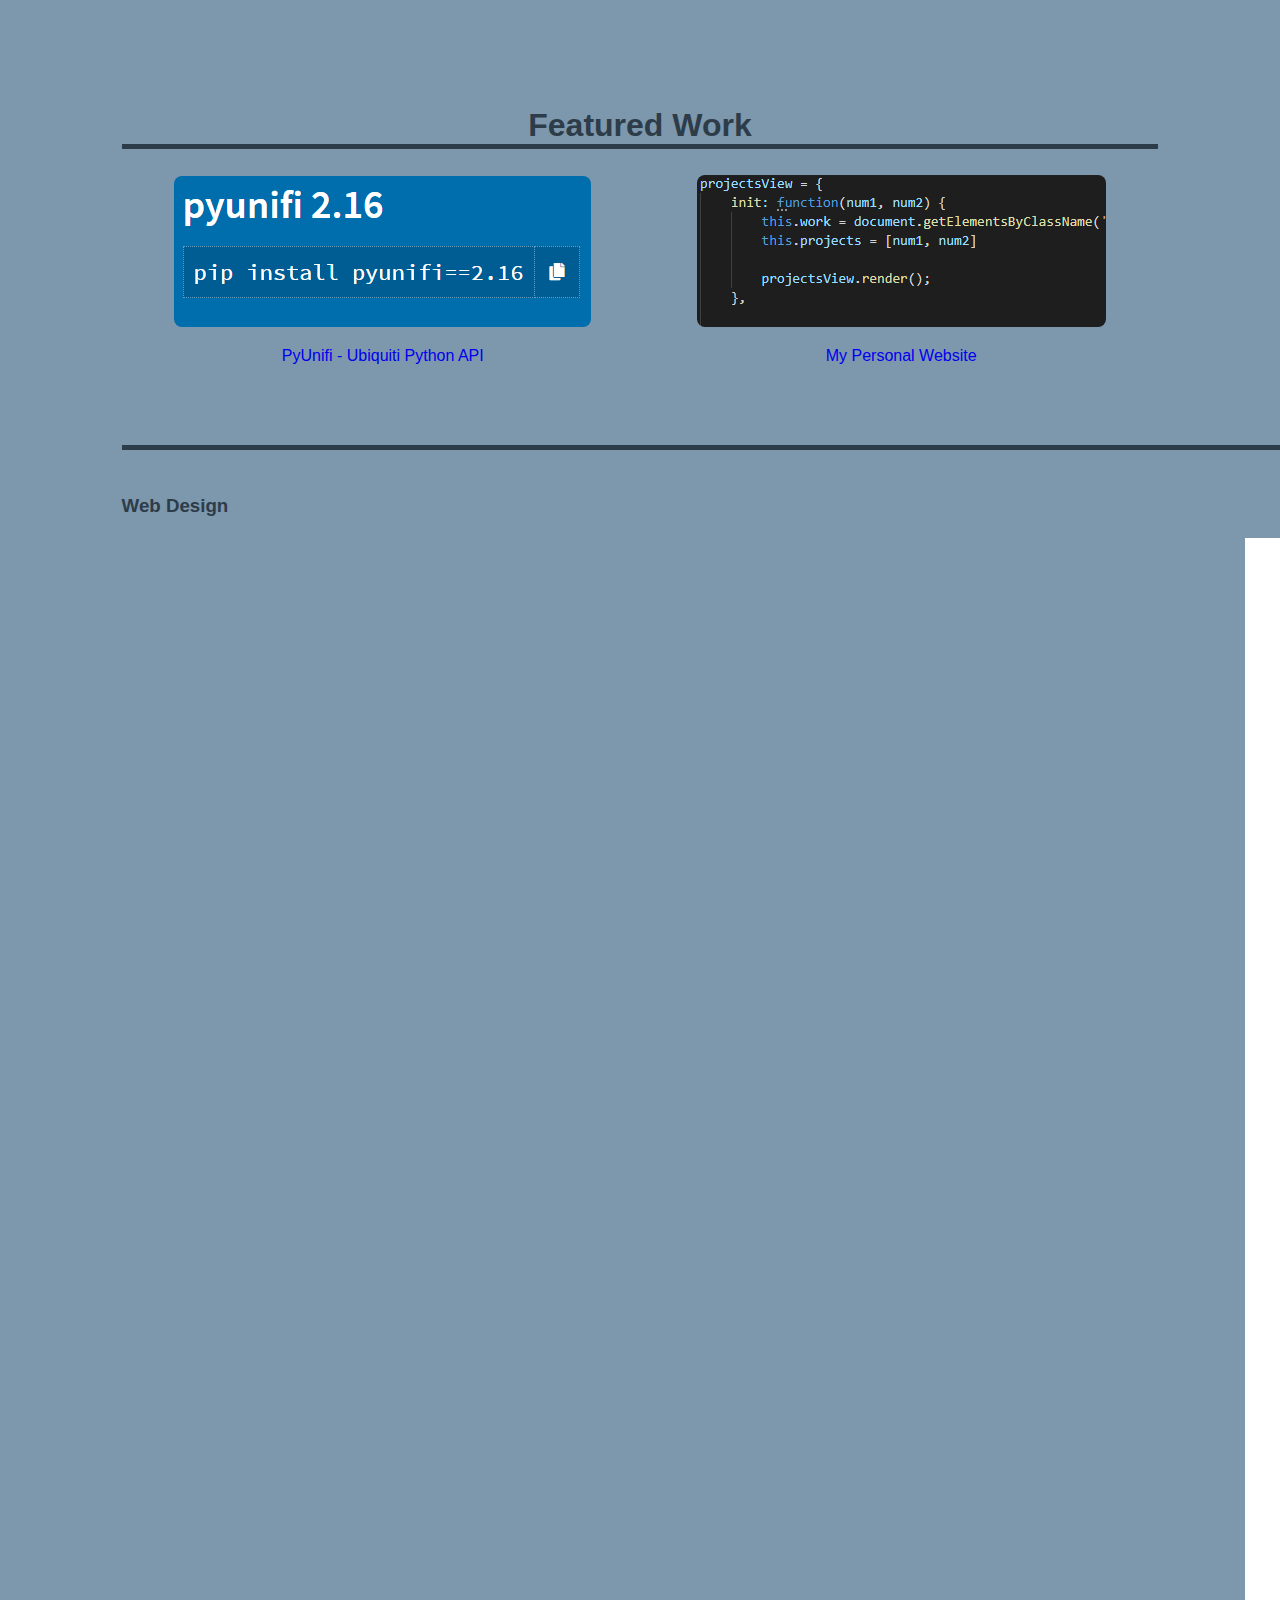
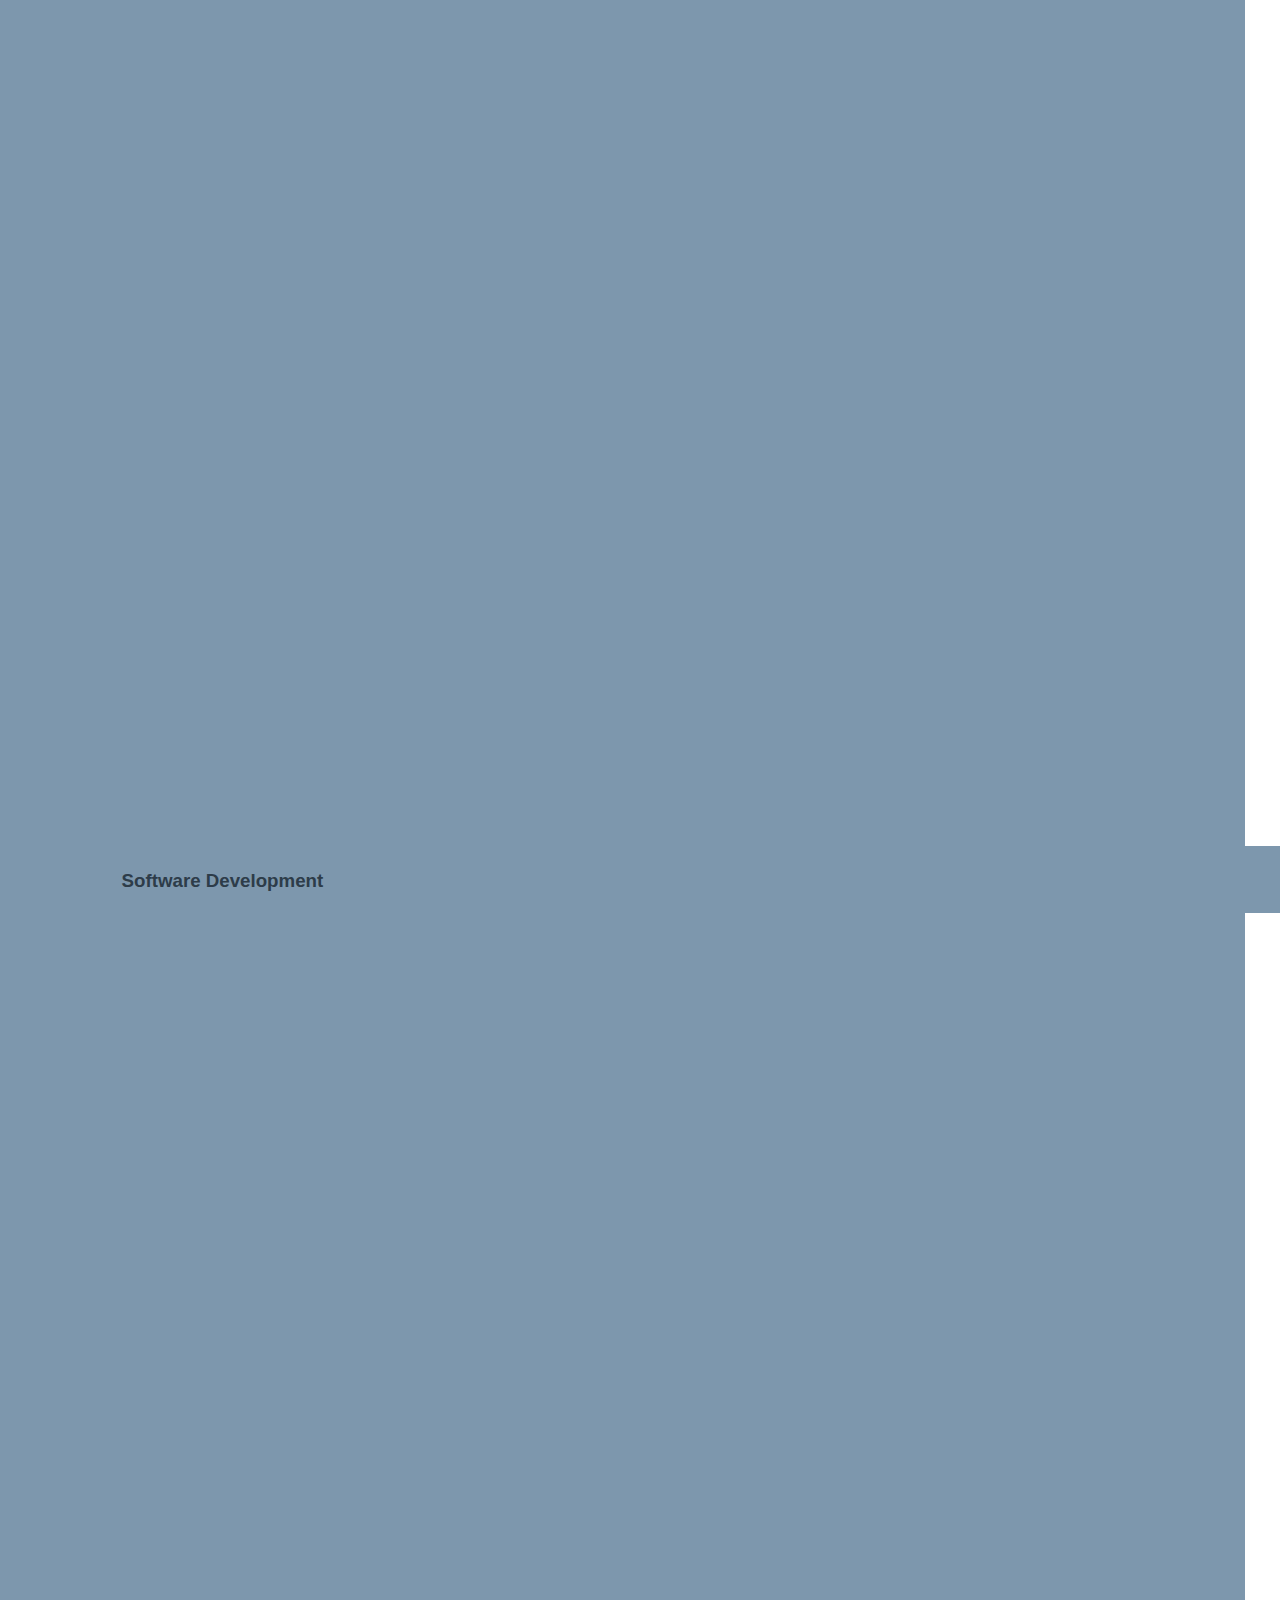
<file: index.html>
<!DOCTYPE html>
<html>
<head>
      <!-- Global site tag (gtag.js) - Google Analytics -->
    <script async src="https://www.googletagmanager.com/gtag/js?id=UA-124321634-1"></script>
    <script>
      window.dataLayer = window.dataLayer || [];
      function gtag(){dataLayer.push(arguments);}
      gtag('js', new Date());

      gtag('config', 'UA-124321634-1');
    </script>
    <!-- Standard Setup -->
    <meta charset='utf-8'>
    <meta name="viewport" content="width=device-width, initial-scale=1.0">
    <title>Caleb's Portfolio</title>
    <!-- Polymer Scripts -->
    <script type='module' src="/head_element.js"></script>
    <script type='module' src="/sidenav_element.js"></script>
    <script type='module' src="/unsplash_image.js"></script>
    
    <link rel="stylesheet" type="text/css" href="css/style.css">
    <link rel="stylesheet" type="text/css" href="css/small_style.css" media="screen and (max-width: 360px)">
    <link rel="stylesheet" type="text/css" href="css/med_style.css" media="screen and (min-width: 361px) and (max-width: 1024px)">
    <link rel="stylesheet" type="text/css" href="css/large_style.css" media="screen and (min-width: 1025px)">
</head>
<body>
    <head-element></head-element>
    <sidebar-element></sidebar-element>
    <div id="main">
            <div class="container">
                <section class="container" id="featured_work">
                    <h2 class="underline" id="featured_work_header">Featured Work</h2>
                    <figure id="work_1" class="work">
                        <img class='pictures' src="images/pyunifi.png" alt="PyUnifi Image">
                        <figcaption><a href="https://github.com/finish06/pyunifi">PyUnifi - Ubiquiti Python API</a></figcaption>
                    </figure>
                    <figure id="work_2" class="work">
                        <img class='pictures' src="images/access_switch.png" alt="Unifi Access Switch Image">
                        <figcaption><a href="https://github.com/finish06/unifi_access_switch">HomeAssistant Wifi Access Switch</a></figcaption>
                    </figure>
                </section>
            </div>
            <div class="container">
                <section class="container">
                    <h2 class="underline" id="certs_header">Certificates</h2>
                    <h3 class="category">Web Design</h3>
                    <div class="slides_container">
                        <div class="my_slides">
                            <a href="images\HTML5.0x HTML5 and CSS Fundamentals Certificate.pdf">
                            <img class="cert" src="images\HTML5.0x HTML5 and CSS Fundamentals Certificate.jpg" alt="HTML5.0x HTML5 and CSS Fundamentals Certificate">
                            </a>
                        </div>
                        <div class="my_slides">
                            <a href="images\Front-End Web Developer.pdf">
                            <img class="cert" src="images\Front-End Web Developer.jpg" alt="Front-End Web Developer Certificate">
                            </a>
                        </div>
                    </div>
                    <h3 class="category">Software Development</h3>
                    <div class="slides_container">
                        <div class="my_slides">
                            <a href="images\MITx 6.00 Introduction to Computer Science and Programming Using Python Certificate.pdf">
                            <img class="cert" src="images\MITx 6.00 Introduction to Computer Science and Programming Using Python Certificate.jpg">
                            </a>
                        </div>
                    </div>
                    <h3 class="category">Data Science</h3>
                    <div class="slides_container">
                        <div class="my_slides data_science_slides">
                            <a href="images/Programming for Data Science.pdf">
                            <img class="cert" src="images\Programming for Data Science.jpg">
                            </a>
                        </div>
                        <div class="my_slides data_science_slides">
                            <a href="images\IBM ML0101EN Machine Learning with Python A Practical Introduction.pdf">
                            <img class="cert" src="images\IBM ML0101EN Machine Learning with Python A Practical Introduction.jpg">
                            </a>
                        </div>
                        <div class="my_slides data_science_slides">
                            <a href="images/IBM PY0101EN Python 101 for Data Science.pdf">
                            <img class="cert" src="images\IBM PY0101EN Python 101 for Data Science.jpg">
                            </a>
                        </div>
                        <div class="my_slides data_science_slides">
                            <a href="images\IBM DA0101EN Analyzing Data with Python.pdf">
                            <img class="cert" src="images\IBM DA0101EN Analyzing Data with Python.jpg">
                            </a>
                        </div>
                        <div class="my_slides data_science_slides">
                            <a href="images\IBM DV0101EN Visualizing Data with Python.pdf">
                            <img class="cert" src="images\IBM DV0101EN Visualizing Data with Python.jpg">
                            </a>
                        </div>
                        <div class="my_slides data_science_slides">
                            <a href="images\IBM DL0101EN Deep Learning Fundamentals with Keras.pdf">
                            <img class="cert" src="images\IBM DL0101EN Deep Learning Fundamentals with Keras.jpg" alt="HTML5.0x HTML5 and CSS Fundamentals Certificate">
                            </a>
                        </div>
                    </div>
                </section>
            </div>
        </div>
    </div>
<script src="./js/script.js"></script>
</body>
</html>
</file>
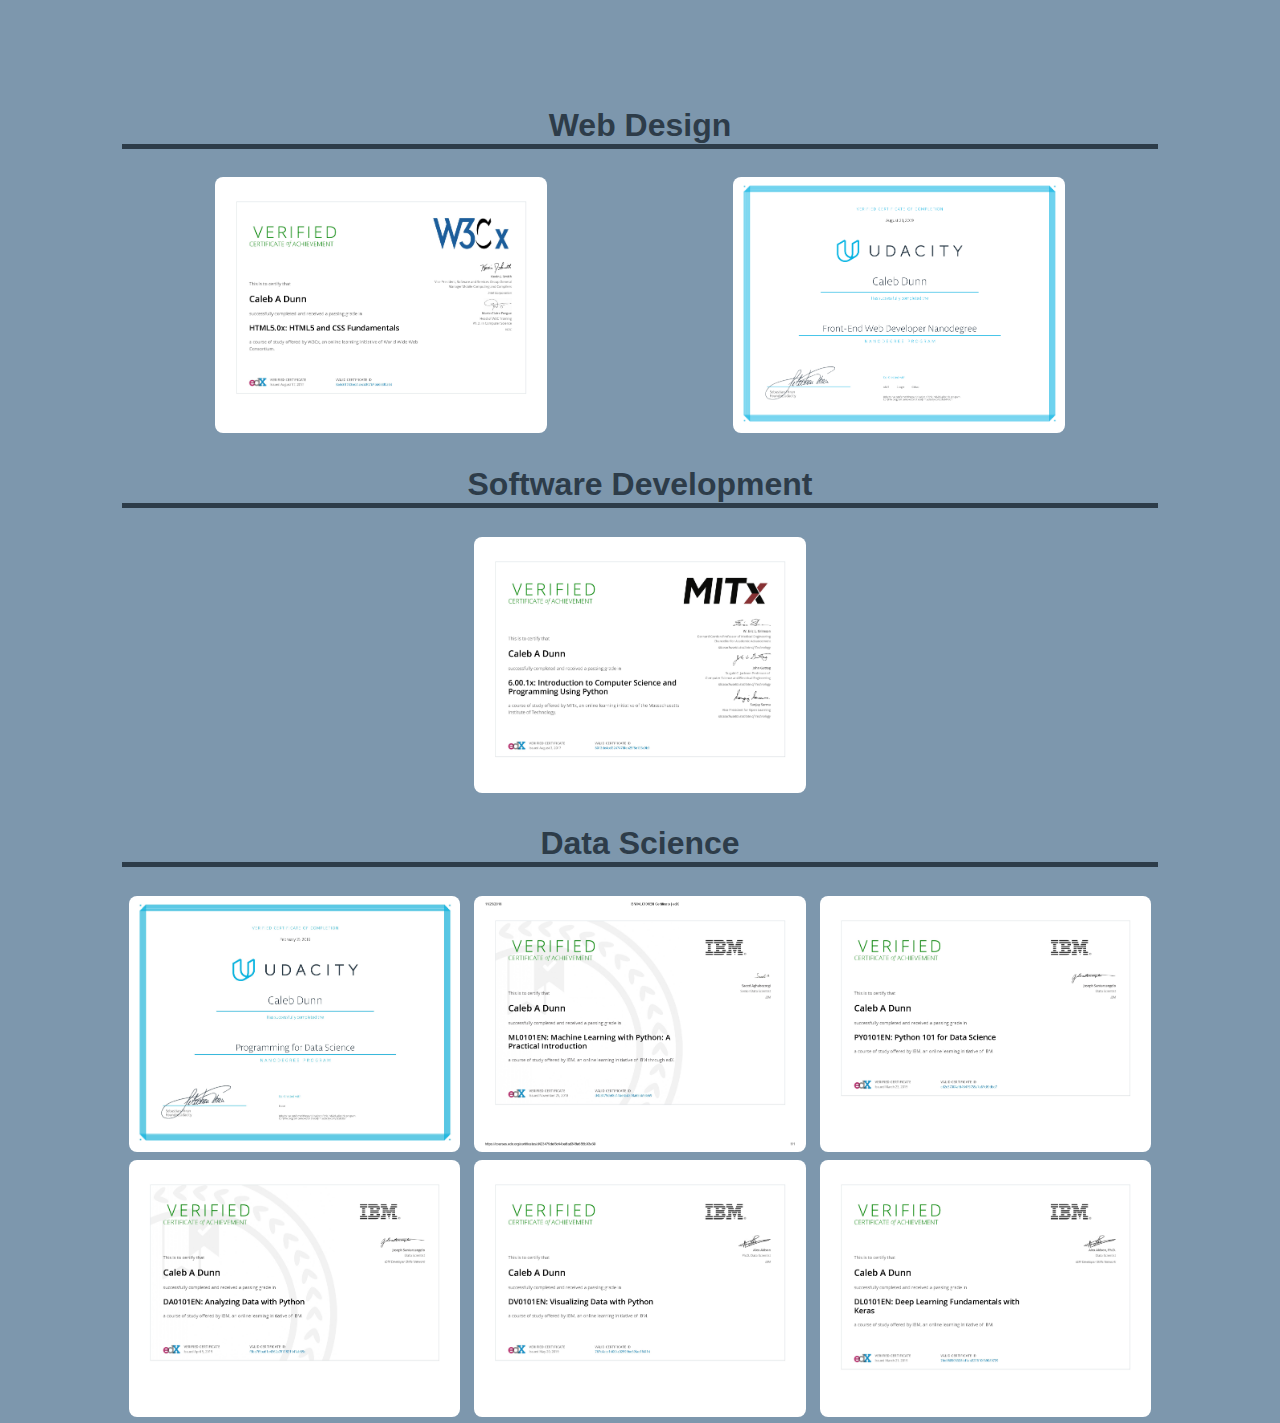
<file: certificates/certificates.html>
<!DOCTYPE html>
<html>
<head>
    <!-- Global site tag (gtag.js) - Google Analytics -->
    <script async src="https://www.googletagmanager.com/gtag/js?id=UA-124321634-1"></script>
    <script>
      window.dataLayer = window.dataLayer || [];
      function gtag(){dataLayer.push(arguments);}
      gtag('js', new Date());

      gtag('config', 'UA-124321634-1');
    </script>
    <!-- Standard Setup -->
    <meta charset='utf-8'>
    <meta name="viewport" content="width=device-width, initial-scale=1.0">
    <title>Caleb's Portfolio</title>
    <!-- Polymer Scripts -->
    <script type='module' src="../sidenav_element.js"></script>
    <!-- CSS Sheets -->
    <link rel="stylesheet" type="text/css" href="../css/style.css">
    <link rel="stylesheet" type="text/css" href="../css/small_style.css" media="screen and (max-width: 360px)">
    <link rel="stylesheet" type="text/css" href="../css/med_style.css" media="screen and (min-width: 361px) and (max-width: 1024px)">
    <link rel="stylesheet" type="text/css" href="../css/large_style.css" media="screen and (min-width: 1025px)">
    <link rel="stylesheet" type="text/css" href="css/certificates.css">
</head>
<body>
  <sidebar-element></sidebar-element>
  <div id="main">
    <div class="container">
      <h2 class="category underline">Web Design</h2>
        <div class="my_slides">
          <a href="images\HTML5.0x HTML5 and CSS Fundamentals Certificate.pdf">
            <img class="cert" src="images\HTML5.0x HTML5 and CSS Fundamentals Certificate.jpg" alt="HTML5.0x HTML5 and CSS Fundamentals Certificate">
          </a>
        </div>
        <div class="my_slides">
          <a href="images\Front-End Web Developer.pdf">
            <img class="cert" src="images\Front-End Web Developer.jpg" alt="Front-End Web Developer Certificate">
          </a>
        </div>
      <h2 class="category underline">Software Development</h2>
        <div class="my_slides">
          <a href="images\MITx 6.00 Introduction to Computer Science and Programming Using Python Certificate.pdf">
            <img class="cert" src="images\MITx 6.00 Introduction to Computer Science and Programming Using Python Certificate.jpg">
          </a>
        </div>
        <h2 class="category underline">Data Science</h2>
        <div class="my_slides data_science_slides">
          <a href="images/Programming for Data Science.pdf">
            <img class="cert" src="images\Programming for Data Science.jpg">
          </a>
        </div>
        <div class="my_slides data_science_slides">
          <a href="images\IBM ML0101EN Machine Learning with Python A Practical Introduction.pdf">
            <img class="cert" src="images\IBM ML0101EN Machine Learning with Python A Practical Introduction.jpg">
          </a>
        </div>
        <div class="my_slides data_science_slides">
          <a href="images/IBM PY0101EN Python 101 for Data Science.pdf">
            <img class="cert" src="images\IBM PY0101EN Python 101 for Data Science.jpg">
          </a>
        </div>
        <div class="my_slides data_science_slides">
          <a href="images\IBM DA0101EN Analyzing Data with Python.pdf">
            <img class="cert" src="images\IBM DA0101EN Analyzing Data with Python.jpg">
          </a>
        </div>
        <div class="my_slides data_science_slides">
          <a href="images\IBM DV0101EN Visualizing Data with Python.pdf">
            <img class="cert" src="images\IBM DV0101EN Visualizing Data with Python.jpg">
          </a>
        </div>
        <div class="my_slides data_science_slides">
          <a href="images\IBM DL0101EN Deep Learning Fundamentals with Keras.pdf">
            <img class="cert" src="images\IBM DL0101EN Deep Learning Fundamentals with Keras.jpg" alt="HTML5.0x HTML5 and CSS Fundamentals Certificate">
          </a>
        </div>
    </div>
  </div>
</body>
</file>
<file: css/style.css>
html, body {
    font-family: 'Roboto', sans-serif;
    margin: 0;
    padding: 0;
    background-color: #7d97ad;
    color: #2d3c49;
    margin-right: auto;
    margin-left: auto;
}

.container {
    display: flex;
    flex-wrap: wrap;
}

#main {
    margin-top: 80px;
}

#name {
    width: 85%;
    padding-right: 10px;
}

#face_group_small {
    display: none;
}

.nav_item {
    display: inline;
}

#menuitem {
    display: none;
    width: 0;
}

nav {
    padding-bottom: 1.1em;
}

ul {
  list-style-type: none;
  margin: 0;
  padding: 1.2em;
  overflow: hidden;
  background-color: #2d3c49;
  border-radius: 8px;
}

li > a {
    font-weight: bold;
    font-size: 1.1em;
    padding-right: 2em;
    color: #7d97ad;
}

li > a:visited {
    color: #7d97ad;
}

.quick_pitch {
    width: 100%;
    margins: auto;
    text-align: center;
    font-weight: normal;
}

#menu {
     font-size: 30px;
}

#calebdunn {
    font-size: 1.8em;
}

.introduction {
    text-align: right;
    font-size: 1.3em;
    margin: auto;
}

a {
    text-decoration: none;
}

a:visited {
    color: #2d3c49;
}

.pictures {
    max-width: 100%;
    height: auto;
    border-radius: 8px;
}

.quick_pitch {
    margin: auto;
    padding-bottom: 1em;
}

#image_and_work {
    margin: auto;
}

.featured_work_div {
    margin: auto;
}

.work {
    margin: auto;
}

.underline {
    width: 100%;
    text-align: center;
    font-size: 2em;
    border-bottom: 5px solid #2d3c49;
}

figcaption {
    text-align: center;
    margin: 1em;
}
</file>
<file: css/small_style.css>
html, body {
    width: 100%;
    flex-grow: 1;
    font-size: 18px
}

#main_section {
    width: 100%;
}

#sidebar {
    position: absolute;
    width: 60%;
    height: 100vh;
    padding: 1.2em;
    text-align: center;
    font-weight: bold;
    transform: translate(-360px, 0);
    transition: transform 0.3s ease;
    background-color: #7d97ad;
}

ul {
    background-color: #7d97ad;
    padding: 0px;
}

.nav_item {
    padding: 5px;
    display: block;

}
li > a {
    font-weight: bold;
    font-size: 1.1em;
    color: #2d3c49;
    padding: 0;
}

li > a:visited {
    color: #2d3c49;
}

#sidebar.open {
    transform: translate(0, 0);
}

#menuitem {
    width: 10%;
    display: block;
}

#name {
    margin: auto;
    float: right;
    width: 70%;
}

#face_group {
    display: none;
}

#face_group_small {
    display: inline;
}

#face_small {
    margin: auto;
    width: 50%;
    border-radius: 50%;
    display: block;
}

#quick_pitch {
    width: 85%;
}

#website_code {
    width: 100%;
}

#website_code_img {
    width: 80%;
    margin: auto;
    display: block
}

.work {
    margin: auto;
    width: 80%;
}

/* certificates HTML design */
.my_slides {
  max-width: 98%;
  margin: auto;
  padding: 2px
}
</file>
<file: css/med_style.css>
html, body {
    width: 100%;
    flex-grow: 1;
    font-size: 18px
}

#main_section {
    width: 100%;
}

#sidebar {
    position: absolute;
    width: 60%;
    height: 100vh;
    padding: 1.2em;
    text-align: center;
    font-weight: bold;
    transform: translate(-768px, 0);
    transition: transform 0.3s ease;
    background-color: #7d97ad;
}

ul {
    background-color: #7d97ad;
    padding: 0px;
}

.nav_item {
    padding: 5px;
    display: block;

}
li > a {
    font-weight: bold;
    font-size: 1.1em;
    color: #2d3c49;
    padding: 0;
}

li > a:visited {
    color: #2d3c49;
}

#sidebar.open {
    transform: translate(0, 0);
}

#menuitem {
    display: block;
    width: 10%;
}

#name {
    width: 85%
}


#face_group {
    display: none;
}

#face_group_small {
    display: inline;
}

#face_small {
    margin: auto;
    width: 50%;
    border-radius: 50%;
    display: block;
}

#quick_pitch {
    width: 85%;
}

#face {
    width: 50%;
}

#website_code {
    width: 100%;
}

#website_code_img {
    width: 95%;
    margin: auto;
    display: block
}

#featured_work_header {
    width: 100%;
    text-align: center;
    font-size: 2em;
    border-bottom: 5px solid #2d3c49;
}

.work {
    margin: auto;
}

/* certificates HTML design */
.my_slides {
  max-width: 48%;
  margin: auto;
  padding: 2px
}
</file>
<file: css/large_style.css>
html, body {
    width: 90%;
    max-width: 1600px;
}

#calebdunn {
    font-size: 3em;
}

#main_section {
    width: 100%;
}

#face_large {
    border-radius: 50%;
    max-width: 120px;
    max-height: 120px;
}

#image_and_work {
    width: 85%;
}

#website_code {
    width: 100%;
    align-content: center;
}

#website_code_img {
    width: 100%;
    display: block;
    margin-left: auto;
    margin-right: 0;
}

#featured_work_header {
    width: 100%;
    font-size: 2em;
    border-bottom: 5px solid #2d3c49;
}

/* certificates HTML design */
.my_slides {
  max-width: 32%;
  margin: auto;
  padding: 2px
}

.data_science_slides {
  max-width: 32%;
}
</file>
<file: certificates/css/certificates.css>
.cert {
    max-width: 100%;
    height: auto;
    border-radius: 8px;
}

.category {
  width: 100%
}
</file>
